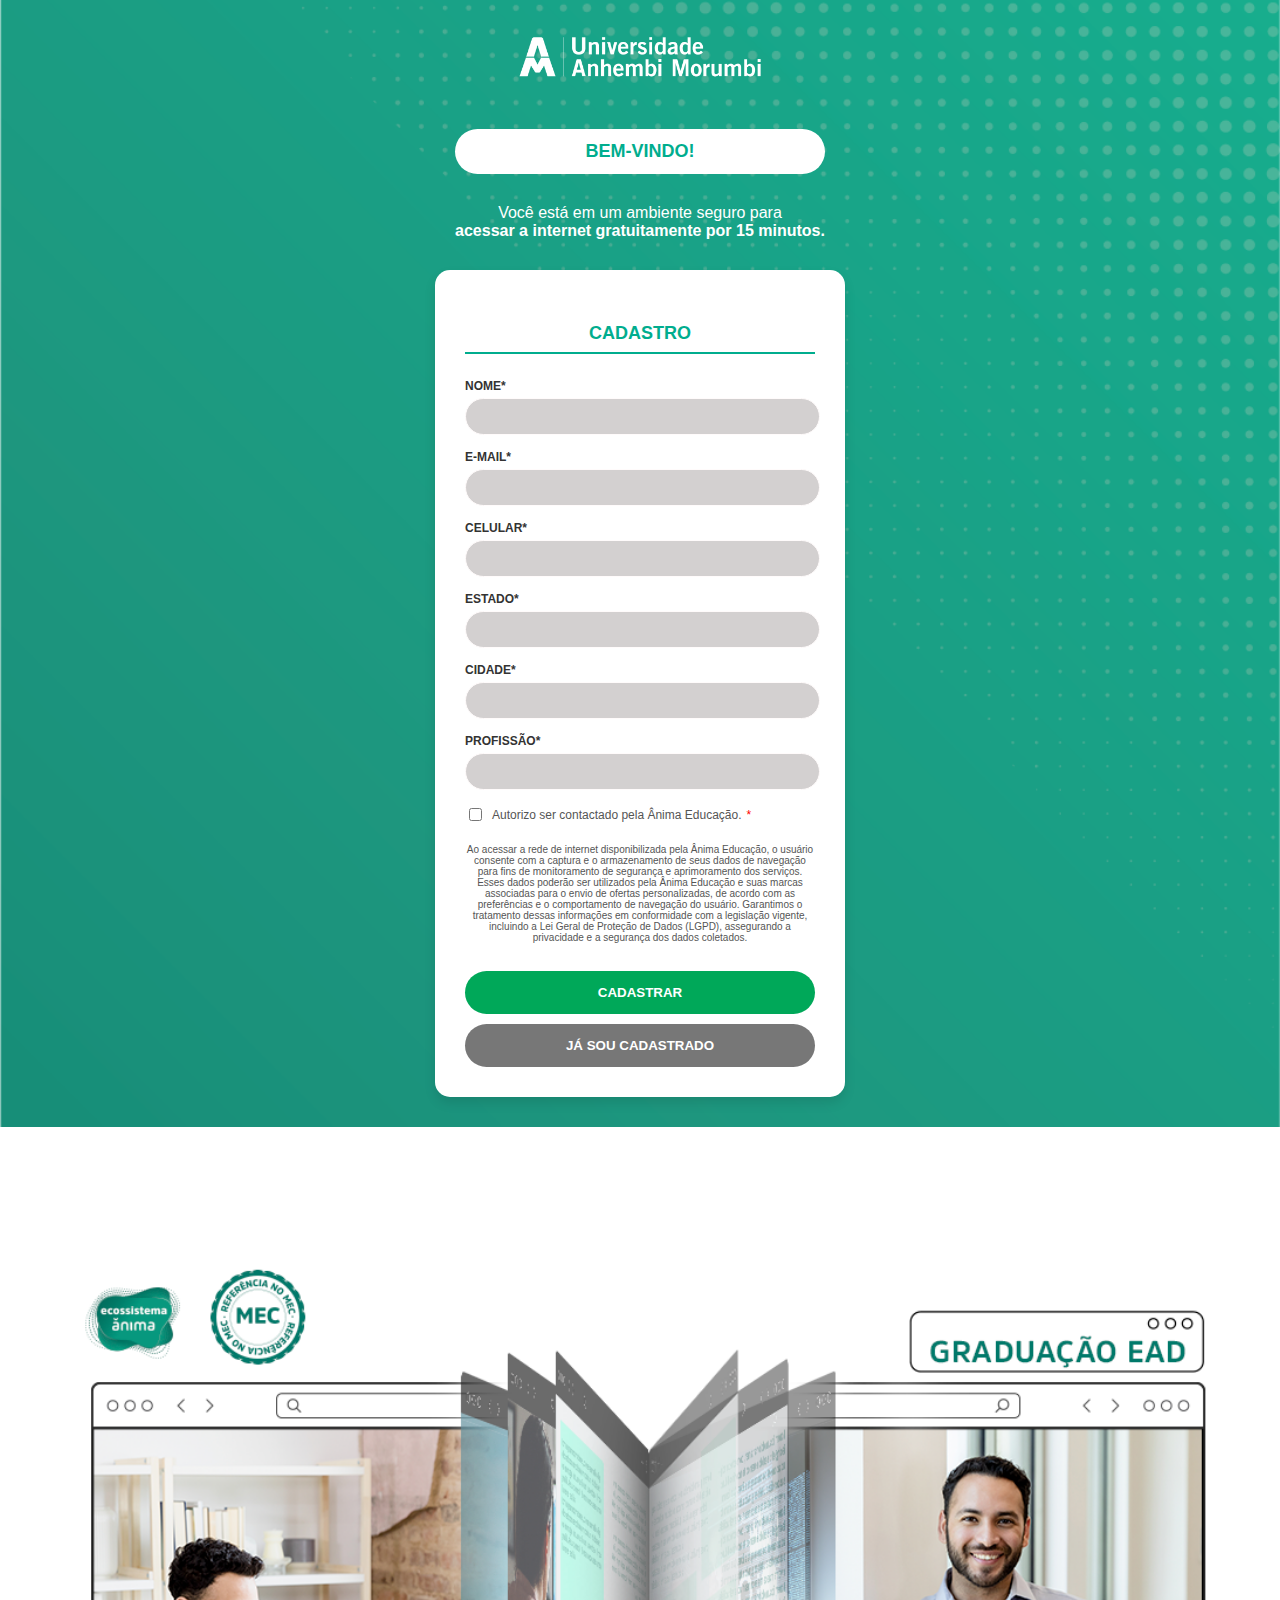
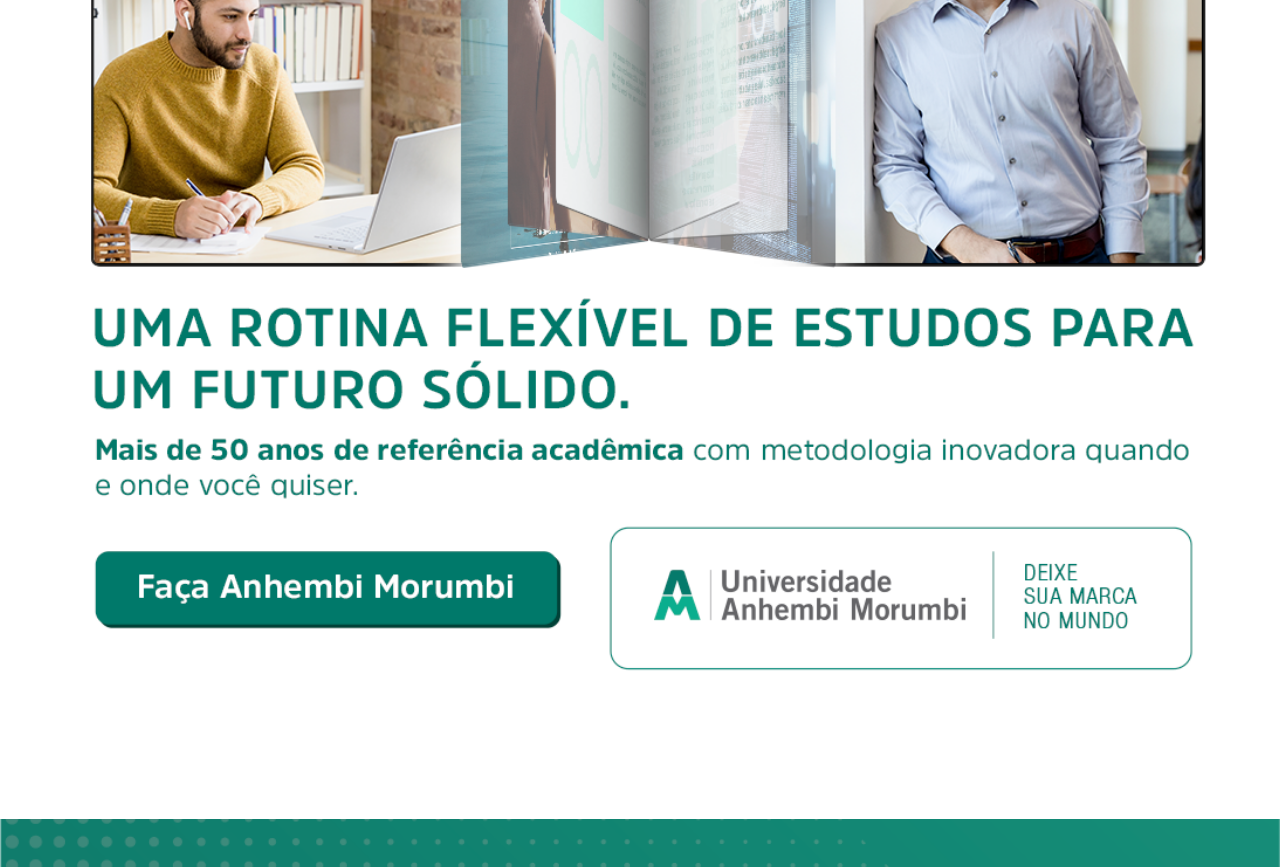
<file: index.html>
<!DOCTYPE html>
<html lang="pt-BR">
<head>
    <meta charset="UTF-8">
    <meta name="viewport" content="width=device-width, initial-scale=1.0">
    <title>Formulário de Cadastro</title>
    <meta name="description" content="Formulário de autenticação.">
    <meta name="author" content="Suporte One">
    <link rel="icon" href="/icon/favicon.ico">
    <link rel="stylesheet" href="/css/style.css">

    <script src="/js/script.js" defer></script>
</head>
<body>

    <header>
        <img src="/css/logotipo.png" alt="Universidade Anhembi Morumbi" class="logotipo">
        <div class="bem-vindo">BEM-VINDO!</div>
        <p class="subtitulo">Você está em um ambiente seguro para <strong>acessar a internet gratuitamente por 15 minutos.</strong></p>
    </header>

    <div class="container">
        <section class="form-section">
            <h2>CADASTRO</h2>
            <form id="cadastro-form" action="/hotspot/public/connect.php" method="POST">
                <div class="input-group">
                    <label for="nome"><strong>NOME*</strong></label>
                    <input type="text" id="nome" name="nome" required>
                    <span class="error-message" style="display:none;"></span>
                </div>

                <div class="input-group">
                    <label for="email"><strong>E-MAIL*</strong></label>
                    <input type="email" id="email" name="email" required>
                    <span class="error-message" style="display:none;"></span>
                </div>

                <div class="input-group">
                    <label for="celular"><strong>CELULAR*</strong></label>
                    <input type="text" id="celular" name="celular" required>
                    <span class="error-message" style="display:none;"></span>
                </div>

                <div class="input-group">
                    <label for="estado"><strong>ESTADO*</strong></label>
                    <input type="text" id="estado" name="estado" required>
                    <span class="error-message" style="display:none;"></span>
                </div>

                <div class="input-group">
                    <label for="cidade"><strong>CIDADE*</strong></label>
                    <input type="text" id="cidade" name="cidade" required>
                    <span class="error-message" style="display:none;"></span>
                </div>

                <div class="input-group">
                    <label for="profissao"><strong>PROFISSÃO*</strong></label>
                    <input type="text" id="profissao" name="profissao" required>
                    <span class="error-message" style="display:none;"></span>
                </div>

                <div class="checkbox-group">
                    <input type="checkbox" id="termos" name="termos" required>
                    <label for="termos">Autorizo ser contactado pela Ânima Educação.<span class="required">*</span></label>
                    <span id="termos-error" class="error-message" style="display: none;">Você precisa aceitar os termos antes de prosseguir.</span>
                </div>

                <div class="disclaimer">
                    <p class="texto-info">
                        Ao acessar a rede de internet disponibilizada pela Ânima Educação, o usuário consente com a captura e o armazenamento de seus dados de navegação para 
                        fins de monitoramento de segurança e aprimoramento dos serviços. Esses dados poderão ser utilizados pela Ânima Educação e suas marcas associadas para o envio de ofertas
                        personalizadas, de acordo com as preferências e o comportamento de navegação do usuário. Garantimos o tratamento dessas informações em conformidade com a legislação vigente, incluindo a Lei Geral de Proteção de Dados (LGPD), assegurando a privacidade e a segurança dos dados coletados.      
                    </p>
                </div>
                <br>

                <button type="submit" class="btn-cadastrar">CADASTRAR</button>
                <button type="button" class="btn-ja-cadastrado" onclick="verificarTermos(event)">JÁ SOU CADASTRADO</button>
            </form>
        </section>
    </div>

    <img src="/css/rodape.png" class="rodape" alt="Rodapé da página de formulário">

</body>
</html>
</file>
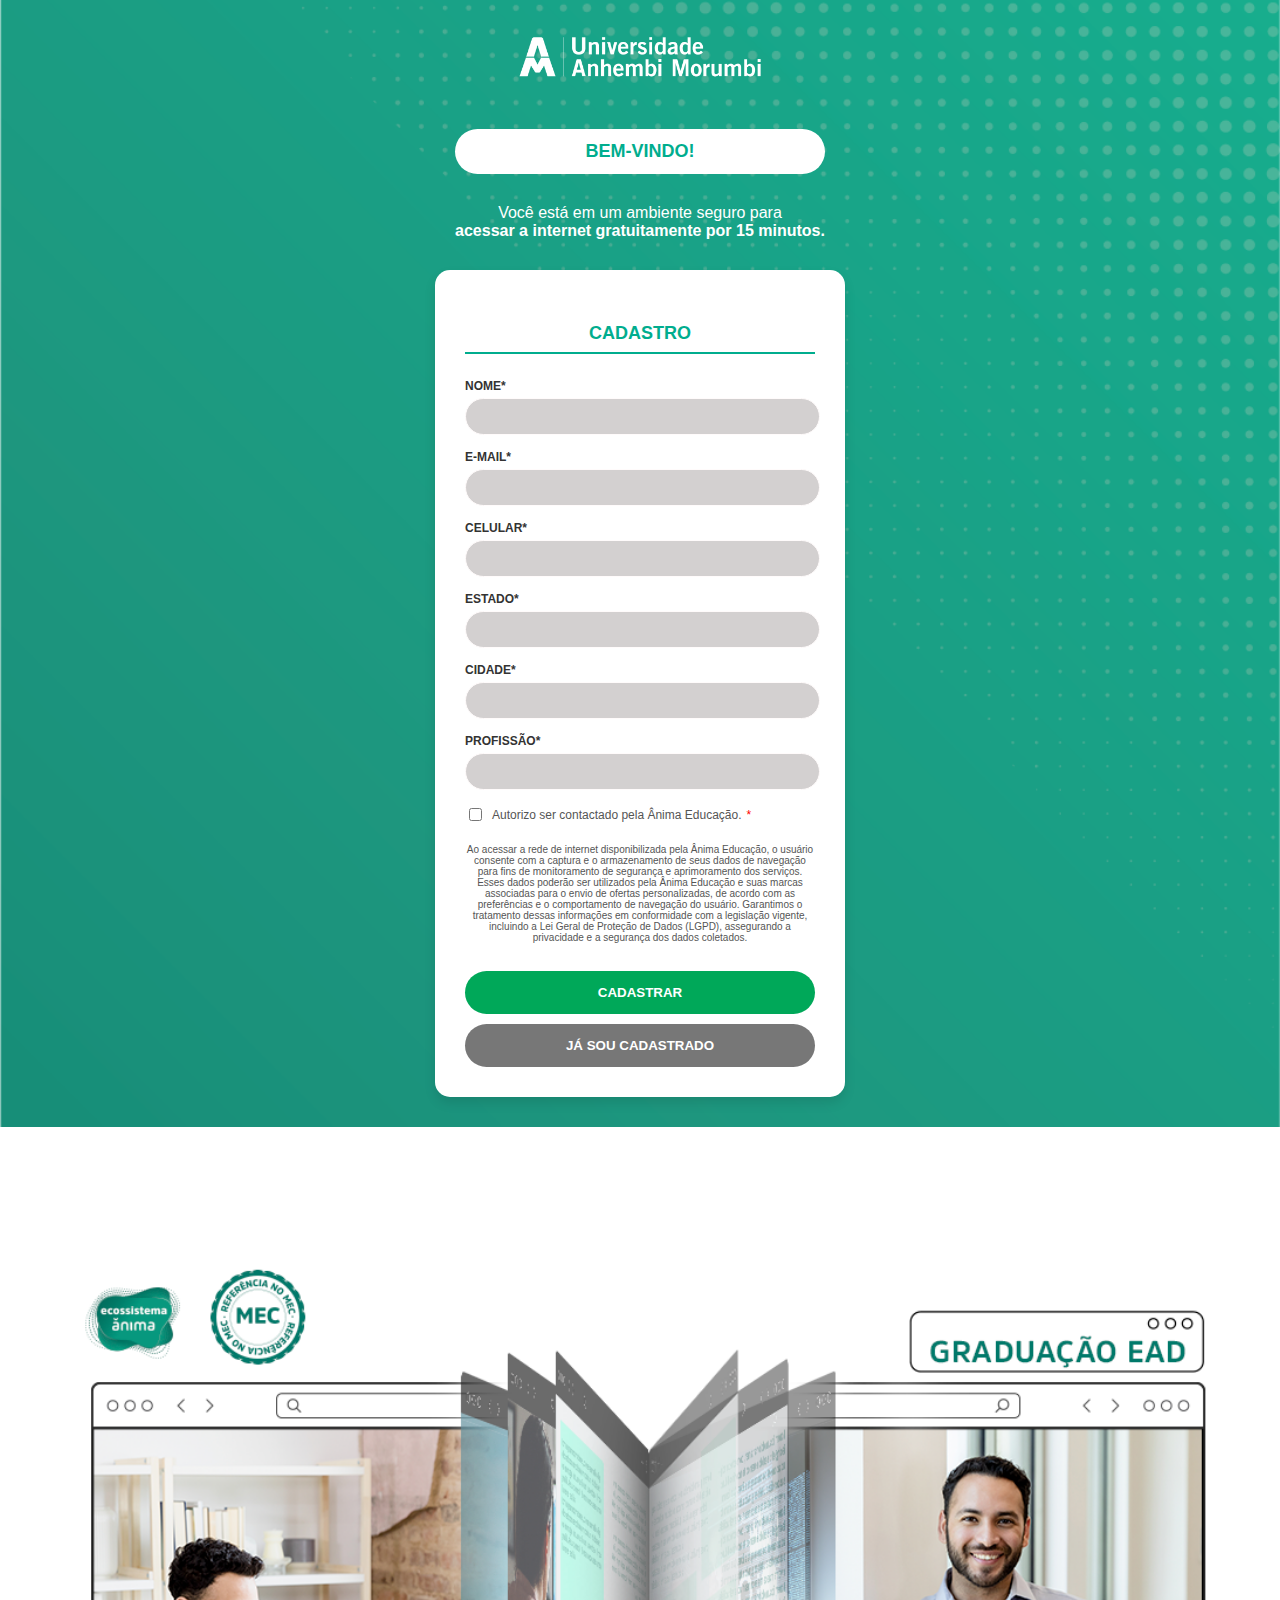
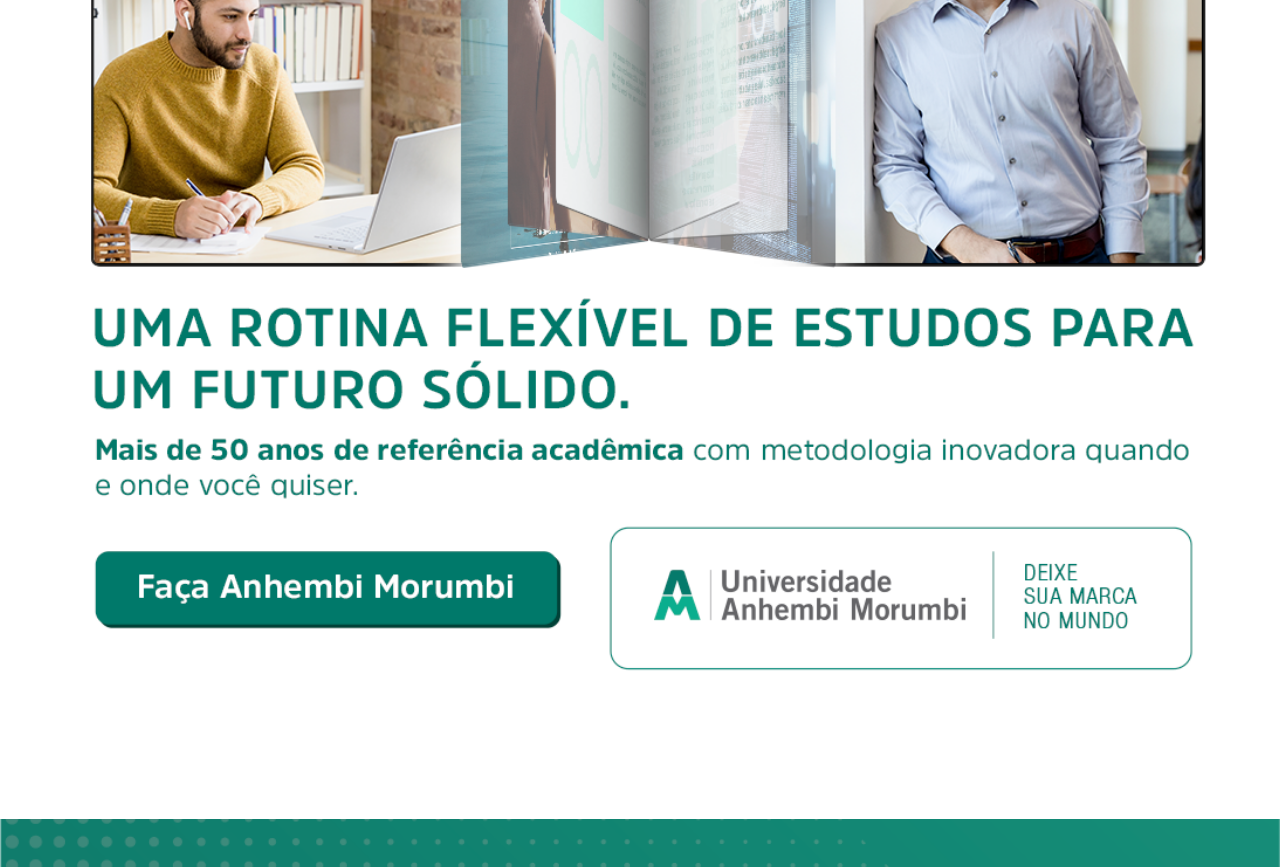
<file: The-Rock-FRONT-END/index.html>
<!DOCTYPE html>
<html lang="pt-BR">
<head>
    <meta charset="UTF-8">
    <meta name="viewport" content="width=device-width, initial-scale=1.0">
    <title>Formulário de Cadastro</title>
    <meta name="description" content="Formulário de autenticação.">
    <meta name="author" content="Suporte One">
    <meta name="author" content="Rodrigo Padilha">
    <link rel="icon" href="favicon.ico">
    <link rel="stylesheet" href="style.css">
    <!-- Inclui o arquivo script.js -->
    <script src="script.js" defer></script>
</head>
<body>

    <header>
        <img src="logotipo.png" alt="Universidade Anhembi Morumbi" class="logotipo">
        <div class="bem-vindo">BEM-VINDO!</div>
        <p class="subtitulo">Você está em um ambiente seguro para <strong>acessar a internet gratuitamente por 15 minutos.</strong></p>
    </header>

    <div class="container">
        <section class="form-section">
            <h2>CADASTRO</h2>
            <form id="cadastro-form">
                <div class="input-group">
                    <label for="nome"><strong>NOME*</strong></label>
                    <input type="text" id="nome" name="nome" required>
                    <span class="error-message" style="display:none;"></span>
                </div>

                <div class="input-group">
                    <label for="email"><strong>E-MAIL*</strong></label>
                    <input type="email" id="email" name="email" required>
                    <span class="error-message" style="display:none;"></span>
                </div>

                <div class="input-group">
                    <label for="celular"><strong>CELULAR*</strong></label>
                    <input type="text" id="celular" name="celular" required>
                    <span class="error-message" style="display:none;"></span>
                </div>

                <div class="input-group">
                    <label for="estado"><strong>ESTADO*</strong></label>
                    <input type="text" id="estado" name="estado" required>
                    <span class="error-message" style="display:none;"></span>
                </div>

                <div class="input-group">
                    <label for="cidade"><strong>CIDADE*</strong></label>
                    <input type="text" id="cidade" name="cidade" required>
                    <span class="error-message" style="display:none;"></span>
                </div>

                <div class="input-group">
                    <label for="profissao"><strong>PROFISSÃO*</strong></label>
                    <input type="text" id="profissao" name="profissao" required>
                    <span class="error-message" style="display:none;"></span>
                </div>

                <div class="checkbox-group">
                    <input type="checkbox" id="termos" name="termos" required>
                    <label for="termos">Autorizo ser contactado pela Ânima Educação.<span class="required">*</span></label>
                    <span id="termos-error" class="error-message" style="display: none;">Você precisa aceitar os termos antes de prosseguir.</span>
                </div>

                <div class="disclaimer">
                    <p class="texto-info">
                        Ao acessar a rede de internet disponibilizada pela Ânima Educação, o usuário consente com a captura e o armazenamento de seus dados de navegação para 
                        fins de monitoramento de segurança e aprimoramento dos serviços. Esses dados poderão ser utilizados pela Ânima Educação e suas marcas associadas para o envio de ofertas
                        personalizadas, de acordo com as preferências e o comportamento de navegação do usuário. Garantimos o tratamento dessas informações em conformidade com a legislação vigente, incluindo a Lei Geral de Proteção de Dados (LGPD), assegurando a privacidade e a segurança dos dados coletados.      
                    </p>
                </div>
                <br>

                <button type="submit" class="btn-cadastrar">CADASTRAR</button>
                <button type="button" class="btn-ja-cadastrado" onclick="verificarTermos(event)">JÁ SOU CADASTRADO</button>
            </form>
        </section>
    </div>

    <img src="rodape.png" class="rodape" alt="Rodapé da página de formulário">

</body>
</html>
</file>
<file: css/style.css>
body {
    background-image:url(backgroung.png);
    background-size: cover;
    background-repeat: no-repeat;
    display: flex;
    flex-direction: column;
    justify-content: center;
    align-items: center;
    min-height: 100vh;
    font-family: Arial, sans-serif;
    padding-bottom: 40px;
}

.container {
    background-color: rgb(255, 255, 255);
    width: 350px; 
    padding: 30px;
    border-radius: 15px;
    box-shadow: 0 6px 12px rgba(0, 0, 0, 0.1); 
}

header {
    text-align: center;
}

.logotipo {
    max-width: 300px; 
    margin-bottom: 20px;
}

.bem-vindo {
    background-color: white;
    color: #00ad8e;
    padding: 12px 0;
    border-radius: 50px;
    font-weight: bold;
    margin-bottom: 10px;
    width: 100%;
    text-align: center;
    font-size: 18px;
    display: flex;
    flex-direction: column;
}

.subtitulo {
    font-size: 10 px;
    color: #ffffff;
    margin-top: 30px;
    margin-bottom: 30px;
    text-align: center;
    display: flex;
    flex-direction: column;
}

.form-section h2 {
    font-size: 18px;
    color: #00ad8e;
    margin-bottom: 25px;
    text-align: center;
    border-bottom: 2px solid #00ad8e;
    padding-top: 8px;
    padding-bottom: 8px;
}

.input-group {
    margin-bottom: 15px;
}

.input-group label {
    font-size: 12px;
    color: #333;
    display: block;
    margin-bottom: 5px;
}

.input-group input {
    width: 95%;
    padding: 10px;
    border: 1px solid #fffbfb;
    border-radius: 25px;
    background-color: #d3d0d0;
    transition: border-color 0.3s, box-shadow 0.3s;
}

.input-group input:focus {
    border-color: #00a859;
    box-shadow: 0 0 6px rgba(0, 168, 89, 0.2); 
    outline: none;
}

.checkbox-group {
    font-size: 12px;
    color: #555;
    display: flex;
    align-items: center;
    margin-bottom: 20px;
}

.checkbox-group input {
    margin-right: 10px;
}

.disclaimer {
    font-size: 10px;
    color: #555;
    margin-bottom: 10px;
}

.texto-info {
    font-size: 10px;
    text-align: center;
    font-style: normal;
}

.btn-cadastrar {
    padding: 14px;
    border: none;
    border-radius: 25px;
    cursor: pointer;
    width: 100%;
    font-weight: bold;
    background-color: #00a859;
    color: white;
    margin-bottom: 10px;
}

.btn-ja-cadastrado {
    padding: 14px;
    border: none;
    border-radius: 25px;
    cursor: pointer;
    width: 100%;
    font-weight: bold;
    background-color: #777;
    color: white;
}

.required {
    color: red;
    margin-left: 5px;
}

.error-message {
    color: red;
    font-size: 12px;
    margin-top: 5px;
    display: block;
}

.btn-cadastrar:hover {
    background-color: #00ad8e;
}

.btn-ja-cadastrado:hover {
    background-color: #555;
}

.rodape {
    background: url(rodape.png);
    background-size: cover;
    padding: 14px;
    width: 100%;
    margin-top: 30px;
    display: flex;
    flex-direction: column;

}


@media (max-width: 768px) {
    .container {
        width: 70%;
        padding: 20px;
    }

    .bem-vindo {
        font-size: 10px; 
    }

    .input-group input {
        padding: 8px;
    }

    .btn-cadastrar, .btn-ja-cadastrado {
        padding: 12px;
        font-size: 14px;
    }
}

@media (max-width: 480px) {
    .logotipo {
        max-width: 60%;
    }

    .bem-vindo {
        font-size: 14px;
        padding: 8px 0;
        display: flex;
        flex-direction: column;
    }

    .subtitulo {
        font-size: 10px;
        display: flex;
        flex-direction: column;
    }

    .form-section h2 {
        font-size: 16px;
    }

    .btn-cadastrar, .btn-ja-cadastrado {
        padding: 10px;
        font-size: 12px;
    }

    .disclaimer {
        font-size: 10px;
    }
}
</file>
<file: The-Rock-FRONT-END/style.css>
body {
    background-image:url(backgroung.png);
    background-size: cover;
    background-repeat: no-repeat;
    display: flex;
    flex-direction: column;
    justify-content: center;
    align-items: center;
    min-height: 100vh;
    font-family: Arial, sans-serif;
    padding-bottom: 40px;
}

.container {
    background-color: rgb(255, 255, 255);
    width: 350px; 
    padding: 30px;
    border-radius: 15px;
    box-shadow: 0 6px 12px rgba(0, 0, 0, 0.1); 
}

header {
    text-align: center;
}

.logotipo {
    max-width: 300px; 
    margin-bottom: 20px;
}

.bem-vindo {
    background-color: white;
    color: #00ad8e;
    padding: 12px 0;
    border-radius: 50px;
    font-weight: bold;
    margin-bottom: 10px;
    width: 100%;
    text-align: center;
    font-size: 18px;
    display: flex;
    flex-direction: column;
}

.subtitulo {
    font-size: 10 px;
    color: #ffffff;
    margin-top: 30px;
    margin-bottom: 30px;
    text-align: center;
    display: flex;
    flex-direction: column;
}

.form-section h2 {
    font-size: 18px;
    color: #00ad8e;
    margin-bottom: 25px;
    text-align: center;
    border-bottom: 2px solid #00ad8e;
    padding-top: 8px;
    padding-bottom: 8px;
}

.input-group {
    margin-bottom: 15px;
}

.input-group label {
    font-size: 12px;
    color: #333;
    display: block;
    margin-bottom: 5px;
}

.input-group input {
    width: 95%;
    padding: 10px;
    border: 1px solid #fffbfb;
    border-radius: 25px;
    background-color: #d3d0d0;
    transition: border-color 0.3s, box-shadow 0.3s;
}

.input-group input:focus {
    border-color: #00a859;
    box-shadow: 0 0 6px rgba(0, 168, 89, 0.2); 
    outline: none;
}

.checkbox-group {
    font-size: 12px;
    color: #555;
    display: flex;
    align-items: center;
    margin-bottom: 20px;
}

.checkbox-group input {
    margin-right: 10px;
}

.disclaimer {
    font-size: 10px;
    color: #555;
    margin-bottom: 10px;
}

.texto-info {
    font-size: 10px;
    text-align: center;
    font-style: normal;
}

.btn-cadastrar {
    padding: 14px;
    border: none;
    border-radius: 25px;
    cursor: pointer;
    width: 100%;
    font-weight: bold;
    background-color: #00a859;
    color: white;
    margin-bottom: 10px;
}

.btn-ja-cadastrado {
    padding: 14px;
    border: none;
    border-radius: 25px;
    cursor: pointer;
    width: 100%;
    font-weight: bold;
    background-color: #777;
    color: white;
}

.required {
    color: red;
    margin-left: 5px;
}

.error-message {
    color: red;
    font-size: 12px;
    margin-top: 5px;
    display: block;
}

.btn-cadastrar:hover {
    background-color: #00ad8e;
}

.btn-ja-cadastrado:hover {
    background-color: #555;
}

.rodape {
    background: url(rodape.png);
    background-size: cover;
    padding: 14px;
    width: 100%;
    margin-top: 30px;
    display: flex;
    flex-direction: column;

}


@media (max-width: 768px) {
    .container {
        width: 70%;
        padding: 20px;
    }

    .bem-vindo {
        font-size: 10px; 
    }

    .input-group input {
        padding: 8px;
    }

    .btn-cadastrar, .btn-ja-cadastrado {
        padding: 12px;
        font-size: 14px;
    }
}

@media (max-width: 480px) {
    .logotipo {
        max-width: 60%;
    }

    .bem-vindo {
        font-size: 14px;
        padding: 8px 0;
        display: flex;
        flex-direction: column;
    }

    .subtitulo {
        font-size: 10px;
        display: flex;
        flex-direction: column;
    }

    .form-section h2 {
        font-size: 16px;
    }

    .btn-cadastrar, .btn-ja-cadastrado {
        padding: 10px;
        font-size: 12px;
    }

    .disclaimer {
        font-size: 10px;
    }
}
</file>
